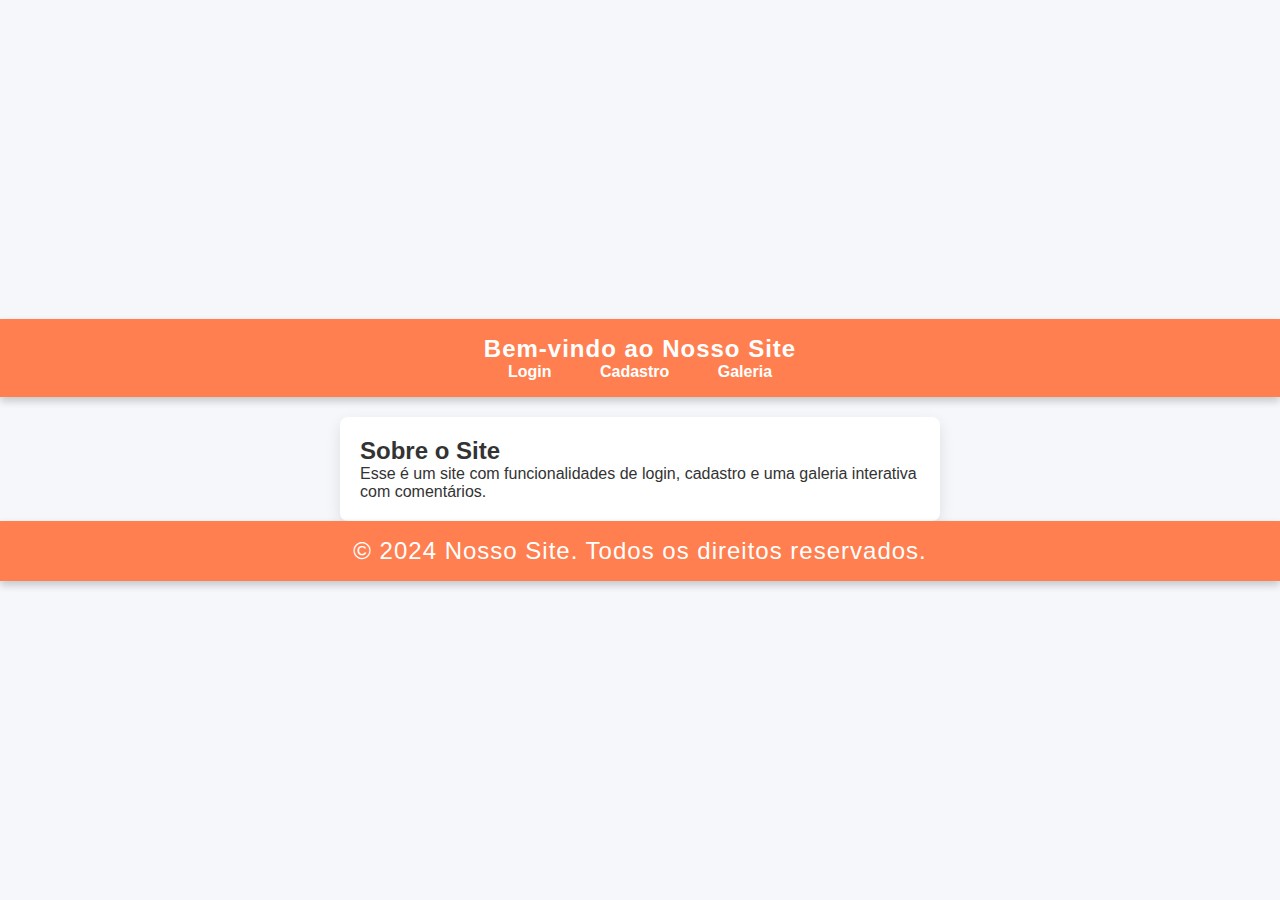
<file: ProjetoFinalIckson/index.html>
<!DOCTYPE html>
<html lang="pt-BR">
<head>
    <meta charset="UTF-8">
    <meta name="viewport" content="width=device-width, initial-scale=1.0">
    <title>Home</title>
    <link rel="stylesheet" href="css/style.css">
</head>
<body>
    <header>
        <h1>Bem-vindo ao Nosso Site</h1>
        <nav>
            <a href="login.html">Login</a>
            <a href="cadastro.html">Cadastro</a>
            <a href="galeria.html">Galeria</a>
        </nav>
    </header>
    <main>
        <section>
            <h2>Sobre o Site</h2>
            <p>Esse é um site com funcionalidades de login, cadastro e uma galeria interativa com comentários.</p>
        </section>
    </main>
    <footer>
        <p>© 2024 Nosso Site. Todos os direitos reservados.</p>
    </footer>
</body>
</html>
</file>
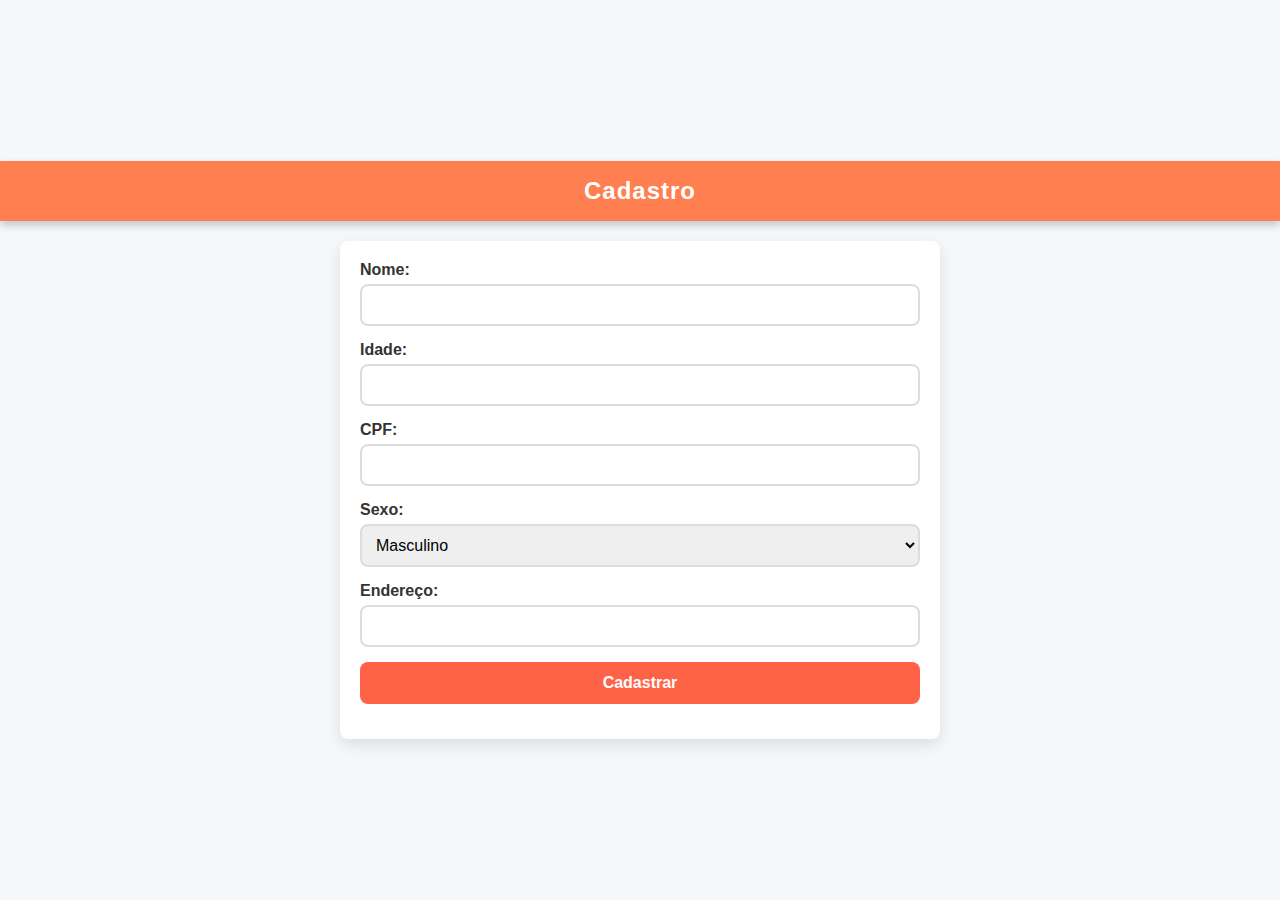
<file: ProjetoFinalIckson/cadastro.html>
<!DOCTYPE html>
<html lang="pt-BR">
<head>
    <meta charset="UTF-8">
    <meta name="viewport" content="width=device-width, initial-scale=1.0">
    <title>Cadastro</title>
    <link rel="stylesheet" href="css/style.css">
    <script src="js/script.js" defer></script>
</head>
<body>
    <header>
        <h1>Cadastro</h1>
    </header>
    <main>
        <form id="cadastroForm">
            <label for="nomeCadastro">Nome:</label>
            <input type="text" id="nomeCadastro" name="nome" required>
            
            <label for="idade">Idade:</label>
            <input type="number" id="idade" name="idade" required>
            
            <label for="cpf">CPF:</label>
            <input type="text" id="cpf" name="cpf" required pattern="\d{3}\.\d{3}\.\d{3}-\d{2}">
            
            <label for="sexo">Sexo:</label>
            <select id="sexo" name="sexo" required>
                <option value="masculino">Masculino</option>
                <option value="feminino">Feminino</option>
            </select>
            
            <label for="endereco">Endereço:</label>
            <input type="text" id="endereco" name="endereco" required>
            
            <button type="submit">Cadastrar</button>
        </form>
    </main>
</body>
</html>
</file>
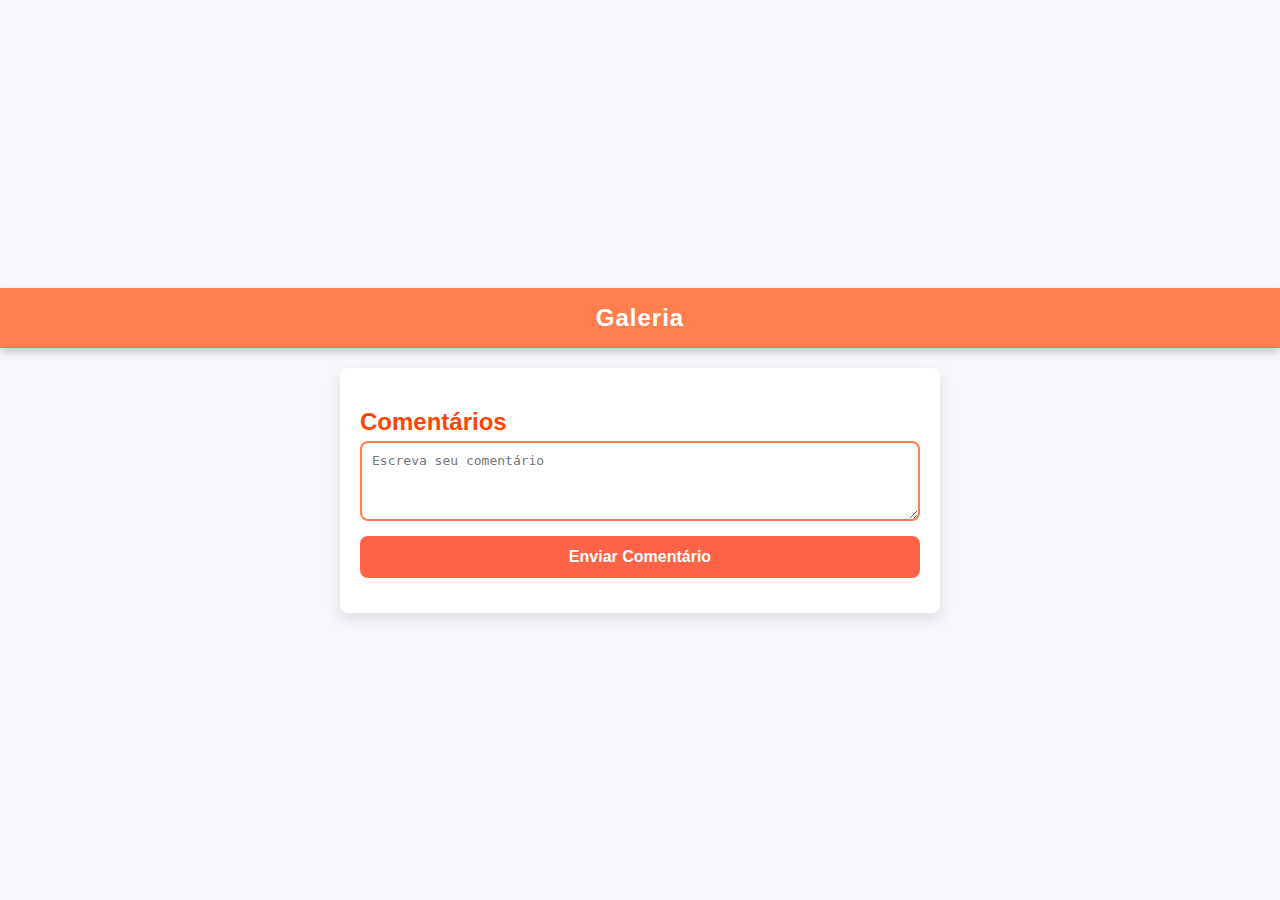
<file: ProjetoFinalIckson/galeria.html>
<!DOCTYPE html>
<html lang="pt-BR">
<head>
    <meta charset="UTF-8">
    <meta name="viewport" content="width=device-width, initial-scale=1.0">
    <title>Galeria</title>
    <link rel="stylesheet" href="css/style.css">
    <script src="js/script.js" defer></script>
</head>
<body>
    <header>
        <h1>Galeria</h1>
    </header>
    <main>
        <section id="commentsSection">
            <h2>Comentários</h2>
            <form id="commentForm">
                <textarea id="commentText" placeholder="Escreva seu comentário" required></textarea>
                <button type="submit">Enviar Comentário</button>
            </form>
            <div id="commentsDisplay"></div>
        </section>
    </main>
</body>
</html>
</file>
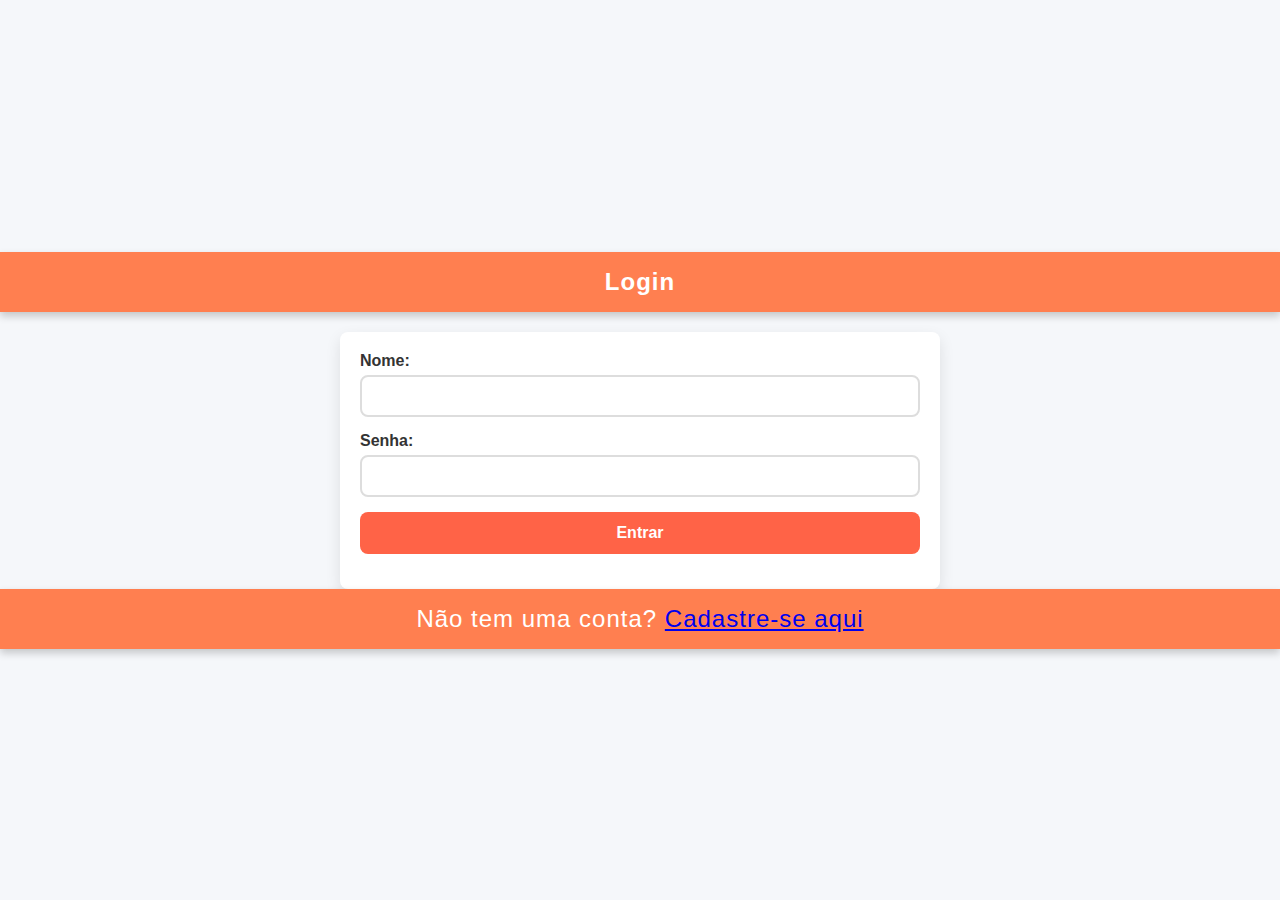
<file: ProjetoFinalIckson/login.html>
<!DOCTYPE html>
<html lang="pt-BR">
<head>
    <meta charset="UTF-8">
    <meta name="viewport" content="width=device-width, initial-scale=1.0">
    <title>Login</title>
    <link rel="stylesheet" href="css/style.css">
    <script src="js/script.js" defer></script>
</head>
<body>
    <header>
        <h1>Login</h1>
    </header>
    <main>
        <form id="loginForm">
            <label for="nome">Nome:</label>
            <input type="text" id="nome" name="nome" required>
            
            <label for="senha">Senha:</label>
            <input type="password" id="senha" name="senha" required>
            
            <button type="submit">Entrar</button>
        </form>
    </main>
    <footer>
        <p>Não tem uma conta? <a href="cadastro.html">Cadastre-se aqui</a></p>
    </footer>
</body>
</html>
</file>
<file: ProjetoFinalIckson/css/style.css>
/* Reset Básico */
* {
    box-sizing: border-box;
    margin: 0;
    padding: 0;
}

body {
    font-family: Arial, sans-serif;
    background-color: #f5f7fa;
    color: #333;
    display: flex;
    justify-content: center;
    align-items: center;
    min-height: 100vh;
    flex-direction: column;
}

/* Cabeçalho e Rodapé */
header, footer {
    background-color: #ff7f50; /* Coral vibrante */
    color: #fff;
    text-align: center;
    padding: 1em 0;
    width: 100%;
    box-shadow: 0px 4px 8px rgba(0, 0, 0, 0.2);
}

header h1, footer p {
    font-size: 1.5em;
    letter-spacing: 1px;
}

nav a {
    margin: 0 10px;
    color: #fff;
    text-decoration: none;
    font-weight: bold;
    padding: 8px 12px;
    border-radius: 4px;
    transition: background-color 0.3s ease;
}

nav a:hover {
    background-color: #ffa07a; /* Laranja claro */
}

/* Estilos Gerais para o Main */
main {
    padding: 20px;
    background-color: #fff;
    width: 100%;
    max-width: 600px;
    margin-top: 20px;
    border-radius: 8px;
    box-shadow: 0px 6px 15px rgba(0, 0, 0, 0.1);
    animation: fadeIn 0.8s ease-in-out;
}

@keyframes fadeIn {
    from { opacity: 0; transform: translateY(-20px); }
    to { opacity: 1; transform: translateY(0); }
}

/* Labels e Inputs */
label {
    font-weight: bold;
    color: #333;
    display: block;
    margin-bottom: 5px;
}

input, textarea, select, button {
    display: block;
    width: 100%;
    margin-top: 5px;
    margin-bottom: 15px;
    padding: 10px;
    border: 2px solid #ddd;
    border-radius: 8px;
    font-size: 1em;
    transition: border-color 0.3s ease;
}

input:focus, textarea:focus, select:focus {
    border-color: #ff7f50;
    outline: none;
}

/* Botões */
button {
    background-color: #ff6347; /* Tom de vermelho */
    color: white;
    border: none;
    cursor: pointer;
    font-size: 1em;
    font-weight: bold;
    transition: background-color 0.3s ease, transform 0.2s;
    border-radius: 8px;
    padding: 12px;
}

button:hover {
    background-color: #ff4500; /* Vermelho mais intenso */
    transform: scale(1.05);
}

button:active {
    transform: scale(0.95);
}

/* Área de Comentários */
#commentsSection {
    margin-top: 20px;
}

#commentsSection h2 {
    color: #ff4500;
}

textarea {
    resize: vertical;
    min-height: 80px;
    border: 2px solid #ff7f50;
}

/* Comentários Exibidos */
#commentsDisplay p {
    background-color: #ffa07a; /* Laranja suave */
    color: #333;
    padding: 10px;
    border-radius: 8px;
    margin-top: 10px;
    box-shadow: 0px 3px 8px rgba(0, 0, 0, 0.2);
}
</file>
